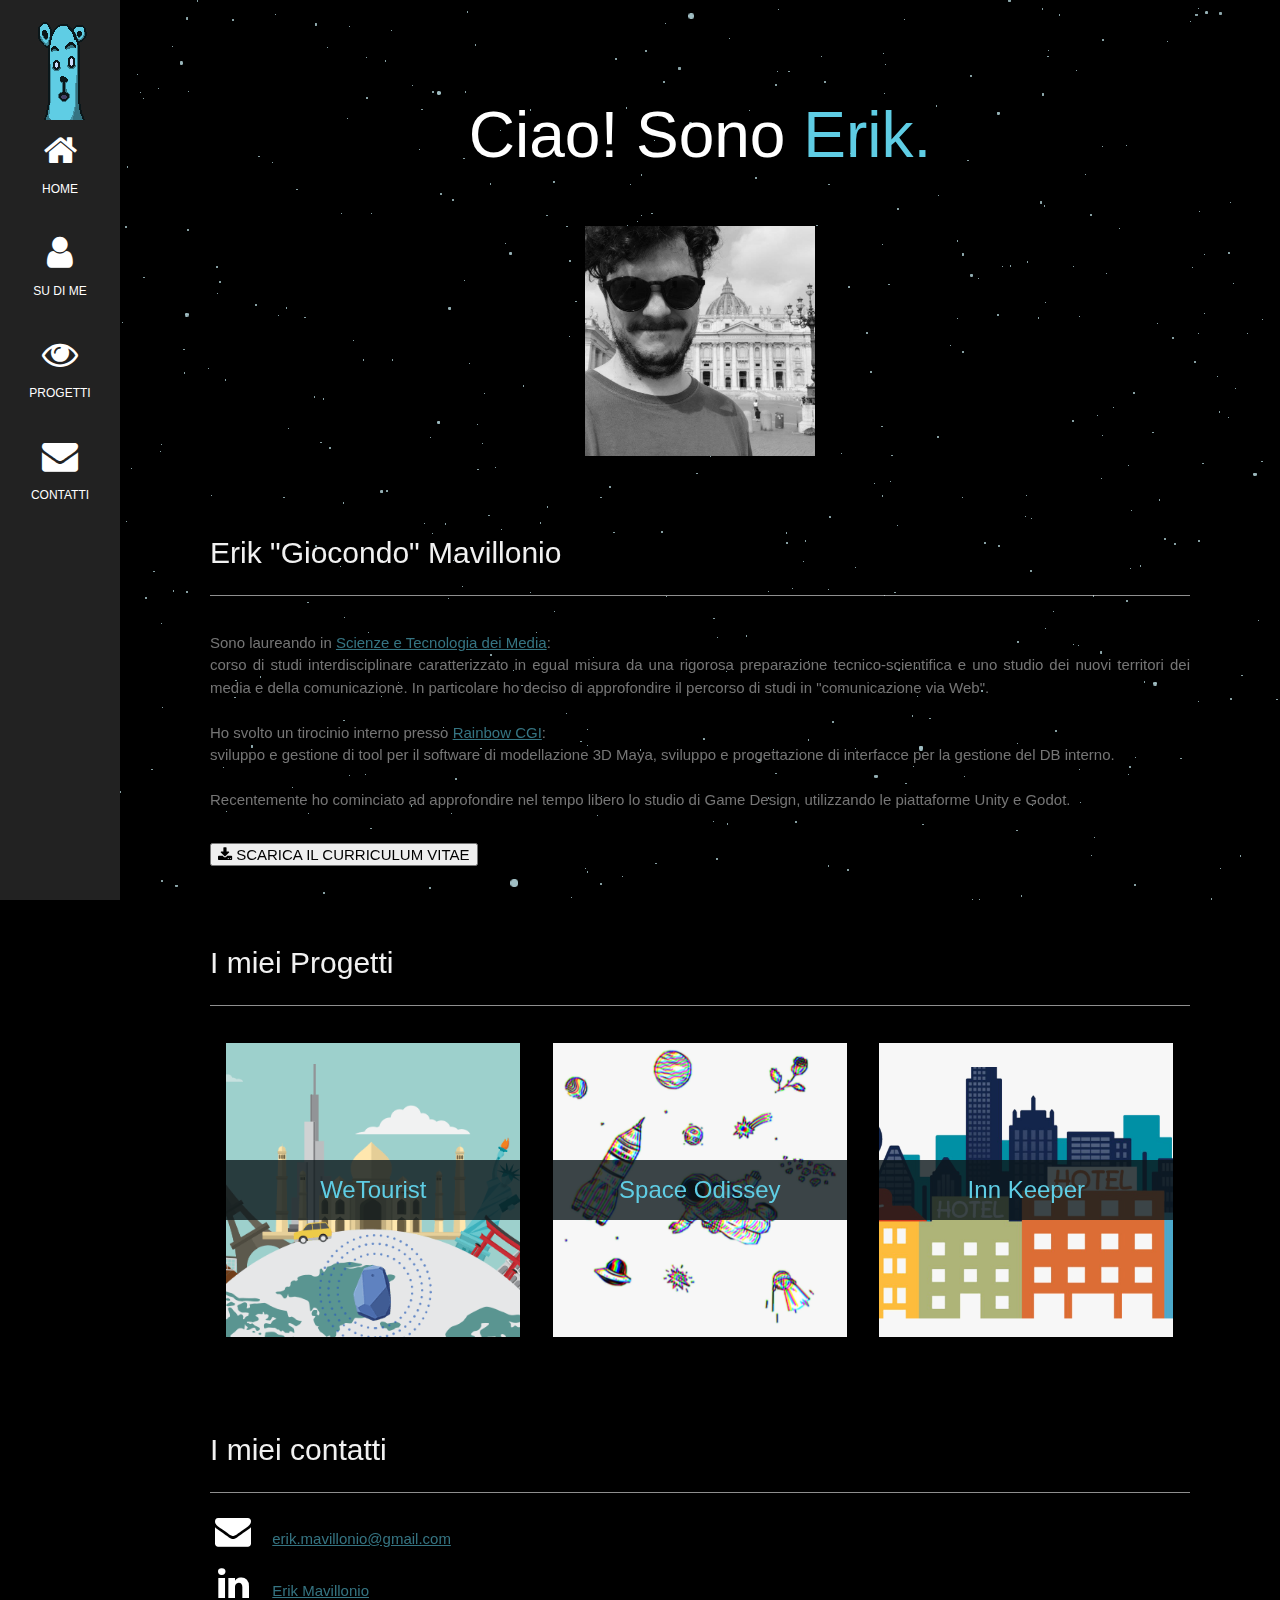
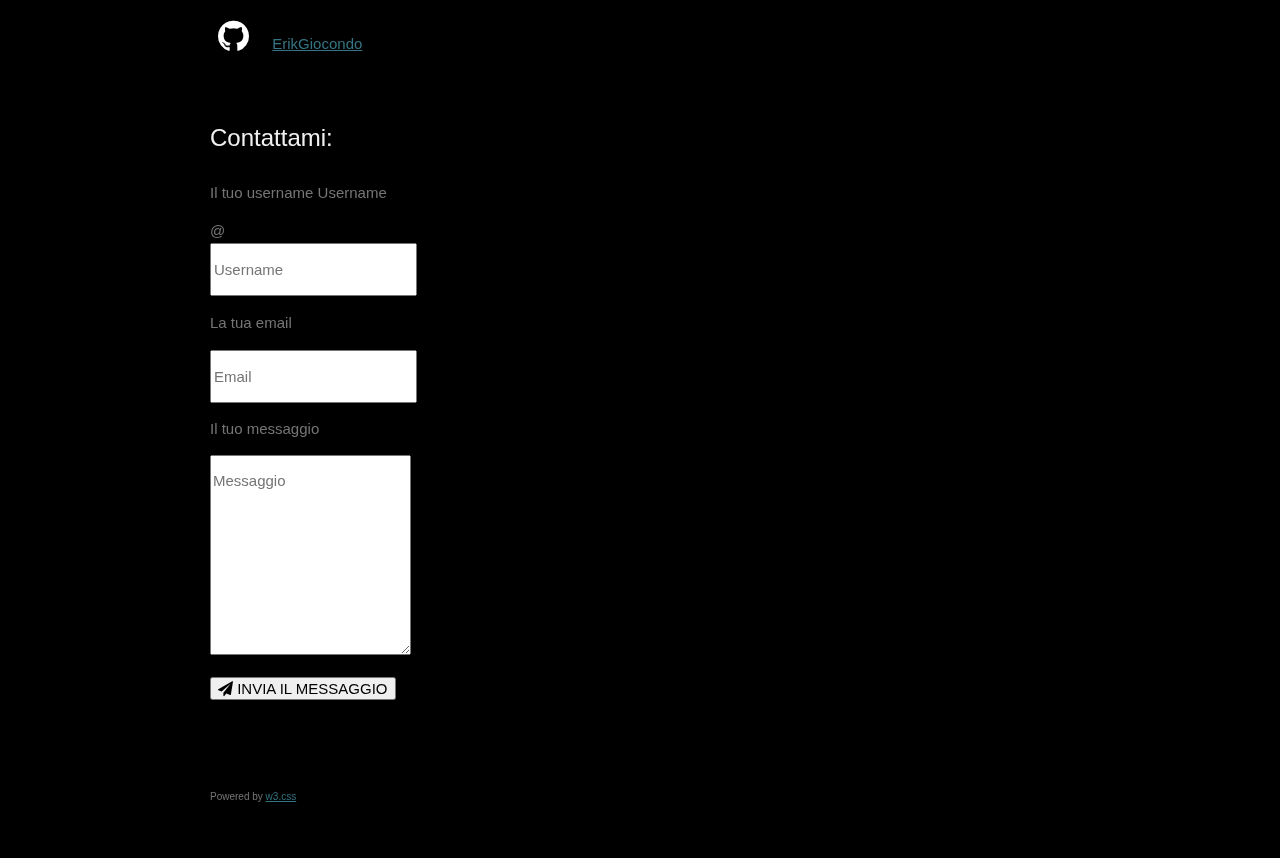
<file: index.html>
<!DOCTYPE html>
<html>
<head>
<title>Erik "Giocondo" Mavillonio</title>
<meta charset="UTF-8">
<meta name="viewport" content="width=device-width, initial-scale=1">
<link rel="stylesheet" type="text/css" href="css/blueStyle.css">
<link rel="stylesheet" type="text/css" href="css/normalize.css">
<link rel="stylesheet" type="text/css" href="https://fonts.googleapis.com/css?family=Montserrat">
<link rel="stylesheet" type="text/css" href="https://cdnjs.cloudflare.com/ajax/libs/font-awesome/4.7.0/css/font-awesome.min.css">
<link href="https://cdn.jsdelivr.net/npm/bootstrap@5.1.0/dist/css/bootstrap.min.css" rel="stylesheet" integrity="sha384-KyZXEAg3QhqLMpG8r+8fhAXLRk2vvoC2f3B09zVXn8CA5QIVfZOJ3BCsw2P0p/We" crossorigin="anonymous">
<link rel="icon" type="image/png" href="immagini/favicon.png">
</head>
<body class="w3-black">

  <!-- Icon Bar (Sidebar - hidden on small screens) -->
  <nav class="w3-sidebar w3-bar-block w3-small w3-hide-small w3-center">
    <!-- Avatar image in top left corner -->
    <div id="cambio-espressione" onclick="changeCss(0)"></div>
    <a href="#" class="w3-bar-item w3-button w3-padding-large">
      <i class="fa fa-home w3-xxlarge"></i>
      <p>HOME</p>
    </a>
    <a href="#about" class="w3-bar-item w3-button w3-padding-large">
      <i class="fa fa-user w3-xxlarge"></i>
      <p>SU DI ME</p>
    </a>
    <a href="#projects" class="w3-bar-item w3-button w3-padding-large">
      <i class="fa fa-eye w3-xxlarge"></i>
      <p>PROGETTI</p>
    </a>
    <a href="#contact" class="w3-bar-item w3-button w3-padding-large">
      <i class="fa fa-envelope w3-xxlarge"></i>
      <p>CONTATTI</p>
    </a>
  </nav>

  <!-- Navbar on small screens (Hidden on medium and large screens) -->
  <div class="w3-top w3-hide-large w3-hide-medium" id="myNavbar">
    <div class="w3-bar w3-black w3-opacity w3-hover-opacity-off w3-center w3-small">
      <a href="#" class="w3-bar-item w3-button pulsanti-laterali">HOME</a>
      <a href="#about" class="w3-bar-item w3-button">SU DI ME</a>
      <a href="#projects" class="w3-bar-item w3-button">PROGETTI</a>
      <a href="#contact" class="w3-bar-item w3-button">CONTATTI</a>
    </div>
  </div>

  <!-- Page Content -->
  <div class="w3-padding-large" id="main">
    <!-- Header/Home -->
    <header class="w3-container w3-padding-32 w3-center" id="home">
      <h1 class="w3-jumbo">Ciao! Sono <span id="nome-colorato">Erik.</span></h1>
      <div>
        <img src="immagini/erik_occhiali.jpeg" alt="erik" class="immagine-quadrata bianco-e-nero">
      </div>
    </header>

    <!-- About Section -->
    <div class="w3-content w3-justify w3-text-grey w3-padding-32" id="about">
      <h2 class="w3-text-light-grey">Erik "Giocondo" Mavillonio</h2>
      <hr class="w3-opacity">
      <p class="w3-padding-16">
        Sono laureando in <a href="http://www.scienzamedia.uniroma2.it/presentazione.php" target="_blank">Scienze e Tecnologia dei
          Media</a>:<br>
        corso di studi interdisciplinare caratterizzato in egual misura da una rigorosa preparazione tecnico-scientifica
        e uno studio dei nuovi territori
        dei media e della comunicazione. In particolare ho deciso di approfondire il percorso di studi in "comunicazione
        via Web".
        <br><br>
        Ho svolto un tirocinio interno presso <a href="https://www.rbw-cgi.it/" target="_blank">Rainbow CGI</a>:<br>
        sviluppo e gestione di tool per il software di modellazione 3D Maya, sviluppo e progettazione di interfacce per
        la gestione del DB interno.
        <br><br>
        Recentemente ho cominciato ad approfondire nel tempo libero lo studio di Game Design, utilizzando le piattaforme
        Unity e Godot.
      </p>
      <!-- Curriculum Download -->
      <a href="immagini/logo.jpeg" download>
        <button class="btn btn-secondary btn-lg">
          <i class="fa fa-download"></i> SCARICA IL CURRICULUM VITAE
        </button>
      </a>

      <!-- End About Section -->
    </div>

    <!-- Portfolio Section -->
    <div class="w3-content w3-justify w3-text-grey w3-padding-32 overflow" id="projects">
      <h2 class="w3-text-light-grey">I miei Progetti</h2>
      <hr class="w3-opacity">

      <!-- 1st row verticaly centered text in the square columns -->

      <div class="square bg img1">
        <div class="content">
          <div class="table">
            <div class="table-cell" onclick="on(0)">
              <h3 class="testo-progetto">WeTourist</h3>
            </div>
          </div>
        </div>
      </div>

      <div class="square bg img2">
        <div class="content">
          <div class="table">
            <div class="table-cell" onclick="on(1)">
              <h3 class="testo-progetto">Space Odissey</h3>
            </div>
          </div>
        </div>
      </div>

      <div class="square bg img3">
        <div class="content">
          <div class="table">
            <div class="table-cell" onclick="on(2)">
              <h3 class="testo-progetto">Inn Keeper</h3>
            </div>
          </div>
        </div>
      </div>

      <div id="overlay" onclick="off()">
        <div id="box-progetto">
          <iframe id="ifr" src=""></iframe>
        </div>
      </div>
      <!-- New project rows here -->


      <!-- End Portfolio Section -->
    </div>

    <!-- Contact Section -->
    <div class="w3-padding-32 w3-content w3-text-grey" id="contact">
      <h2 class="w3-text-light-grey">I miei contatti</h2>
      <hr class="w3-opacity">

      <div class="w3-section">
        <p><i class="fa fa-envelope fa-fw w3-text-white w3-xxlarge w3-margin-right"></i><a
            href="mailto:erik.mavillonio@gmail.com?Subject=Ciao%20Erik!" target="_top">erik.mavillonio@gmail.com</a></p>
        <p><i class="fa fa-linkedin fa-fw w3-text-white w3-xxlarge w3-margin-right"> </i><a
            href="https://it.linkedin.com/in/erik-mavillonio-8839421b0" target="_blank">Erik Mavillonio</a></p>
        <p><i class="fa fa-github fa-fw w3-text-white w3-xxlarge w3-margin-right"> </i><a
            href="https://github.com/ErikGiocondo" target="_blank">ErikGiocondo</a></p>
      </div><br>

      <div class="mb-3">
      <h3 class="w3-text-light-grey w3-padding-16">Contattami:</h3>
      <form action="https://formspree.io/f/mvodddzq" method="POST" target="_blank">

        <label class="form-label">Il tuo username</label>
        <label class="visually-hidden" for="autoSizingInputGroup">Username</label>
        <div class="input-group w3-padding-16">
          <div class="input-group-text">@</div>
          <input type="text" class="form-control w3-padding-16" id="autoSizingInputGroup" placeholder="Username">
        </div>

        <label class="form-label">La tua email</label>
        <p><input class="form-control w3-padding-16" type="email" placeholder="Email" name="_replyto"></p>

        <label class="form-label">Il tuo messaggio</label>
        <p><textarea class="form-control w3-padding-16" type="text" placeholder="Messaggio" required name="Message"></textarea></p>

        <p>
          <button class="btn btn-secondary btn-lg" type="submit">
            <i class="fa fa-paper-plane"></i> INVIA IL MESSAGGIO
          </button>
        </p>
      </form>
      </div>
      <!-- End Contact Section -->
    </div>

    <!-- Footer -->
    <footer class="w3-content w3-padding-32 w3-text-grey w3-xlarge">
      <p class="w3-tiny">Powered by 
        <a href="https://www.w3schools.com/w3css/default.asp" target="_blank">w3.css</a>
      </p>
      <!-- End footer -->
    </footer>

    <script src="https://cdn.jsdelivr.net/npm/bootstrap@5.1.0/dist/js/bootstrap.bundle.min.js" integrity="sha384-U1DAWAznBHeqEIlVSCgzq+c9gqGAJn5c/t99JyeKa9xxaYpSvHU5awsuZVVFIhvj" crossorigin="anonymous"></script>
    <script type="text/javascript" src="javascript/azioni.js"></script>
    <script src="javascript/three.min.js"></script>
    <script type="text/javascript" src="javascript/stars.js"></script>
    <!-- END PAGE CONTENT -->
  </div>

</body>

</html>
</file>
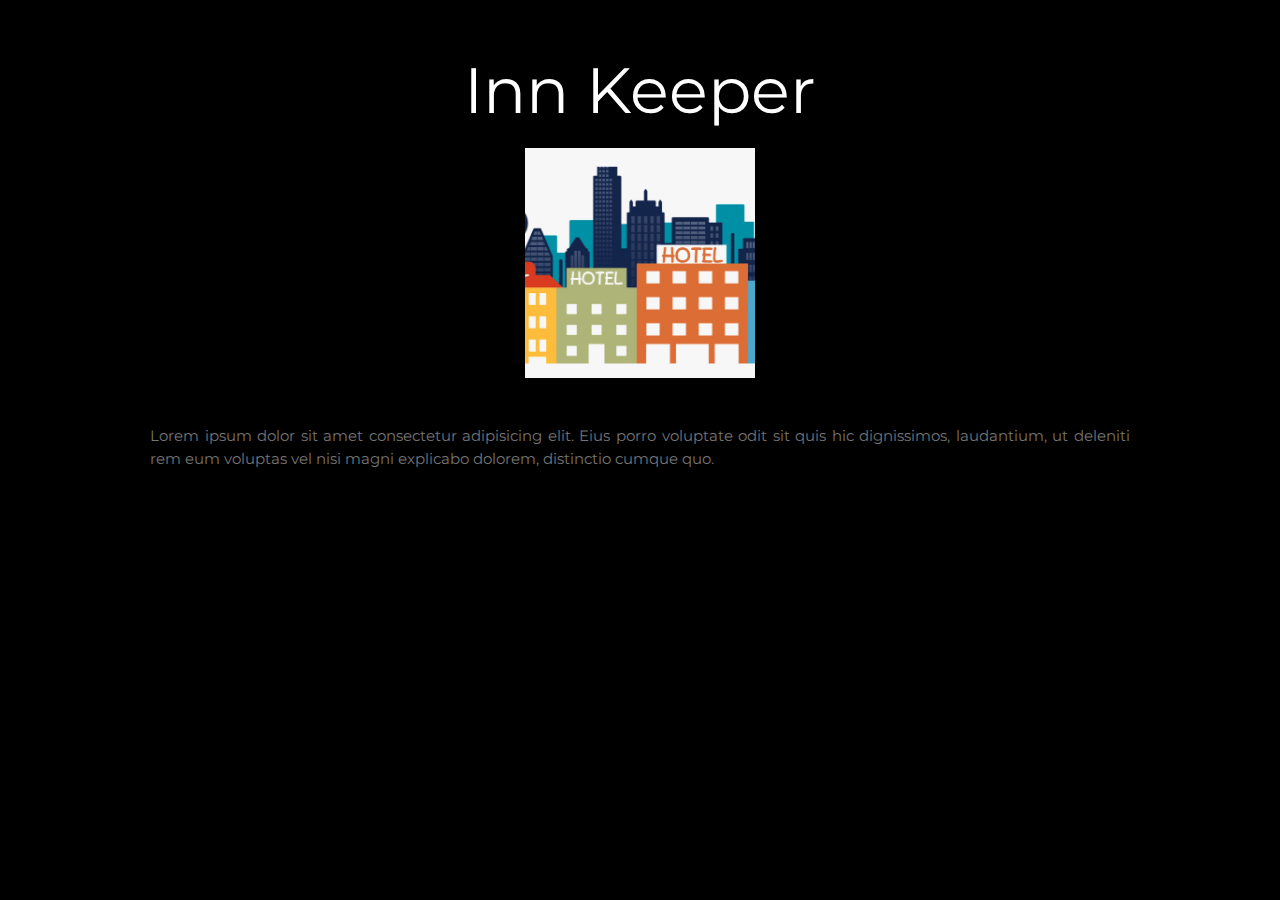
<file: progetto-innKeeper.html>
<!DOCTYPE html>
<html lang="en">
<head>
    <title>Progetto innKeeper</title>
    <meta charset="UTF-8">
    <meta name="viewport" content="width=device-width, initial-scale=1">
    <link rel="stylesheet" href="css/blueStyle.css">
    <link rel="stylesheet" href="https://fonts.googleapis.com/css?family=Montserrat">
    <link rel="stylesheet" href="https://cdnjs.cloudflare.com/ajax/libs/font-awesome/4.7.0/css/font-awesome.min.css">
    <link rel="icon" type="image/png" href="immagini/favicon.png">
<style>
body, h1,h2,h3,h4,h5,h6 {font-family: "Montserrat", sans-serif}
.w3-row-padding img {margin-bottom: 12px}
/* Set the width of the sidebar to 120px */
.w3-sidebar {width: 120px;background: #222;}
/* Add a left margin to the "page content" that matches the width of the sidebar (120px) */
#main {margin-left: 120px}
/* Remove margins from "page content" on small screens */
@media only screen and (max-width: 600px) {#main {margin-left: 0}}
</style>
</head>
<body class="w3-black">
    <header class="w3-container w3-padding-32 w3-center w3-black" id="home">
        <h1 class="w3-jumbo">Inn Keeper</span></h1>
        <div>
          <img src="immagini/hotel.png" alt="erik" class="immagine-quadrata">
          <div class="w3-content w3-justify w3-text-grey w3-padding-32" id="about">
            <p>
                Lorem ipsum dolor sit amet consectetur adipisicing elit. Eius porro voluptate odit sit quis hic dignissimos, laudantium, ut deleniti rem eum voluptas vel nisi magni explicabo dolorem, distinctio cumque quo.
            </p>
          </div>
        </div>
      </header>
</body>
</html>
</file>
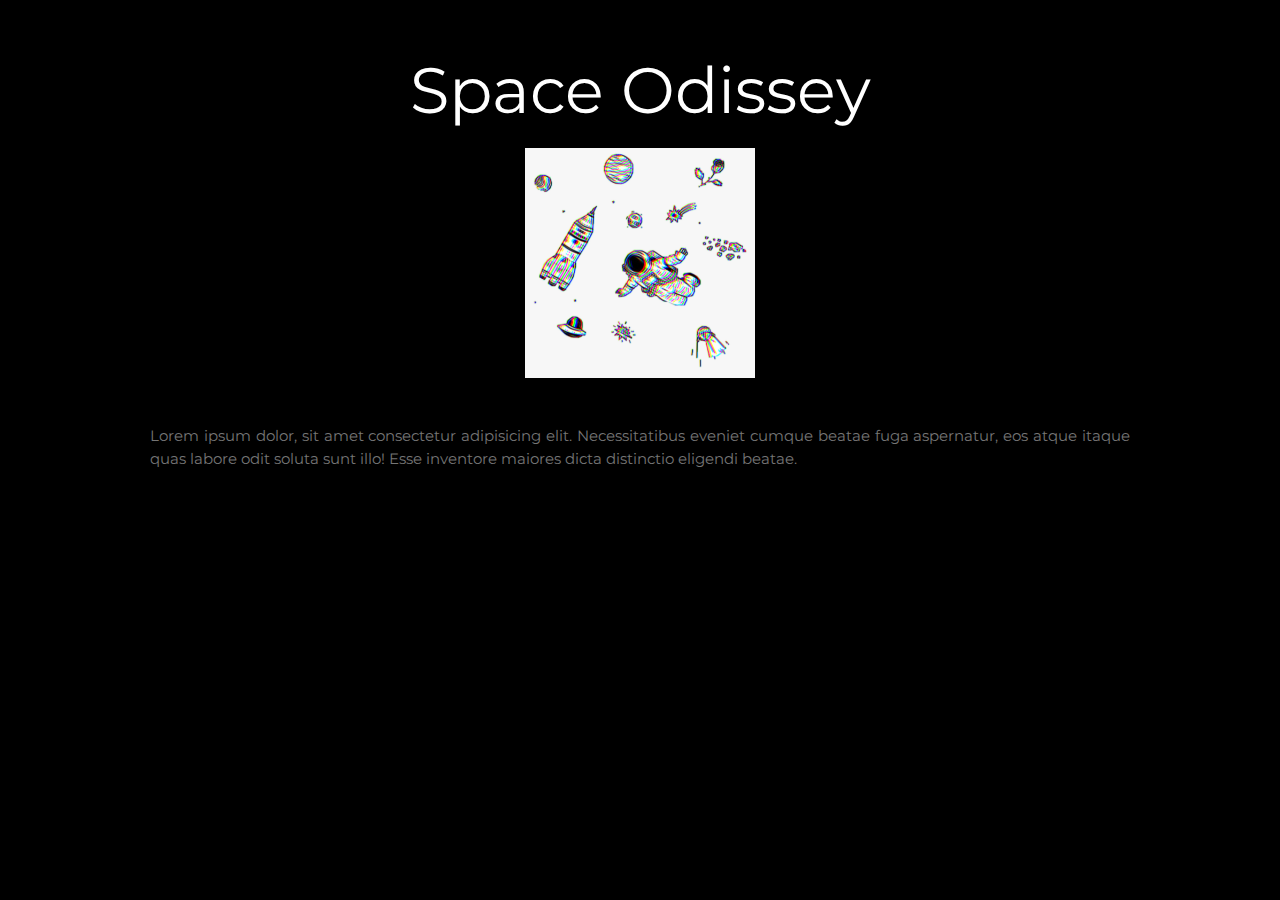
<file: progetto-spaceOdissey.html>
<!DOCTYPE html>
<html lang="en">
<head>
    <title>Progetto Space Odissey</title>
    <meta charset="UTF-8">
    <meta name="viewport" content="width=device-width, initial-scale=1">
    <link rel="stylesheet" href="css/blueStyle.css">
    <link rel="stylesheet" href="https://fonts.googleapis.com/css?family=Montserrat">
    <link rel="stylesheet" href="https://cdnjs.cloudflare.com/ajax/libs/font-awesome/4.7.0/css/font-awesome.min.css">
    <link rel="icon" type="image/png" href="immagini/favicon.png">
<style>
body, h1,h2,h3,h4,h5,h6 {font-family: "Montserrat", sans-serif}
.w3-row-padding img {margin-bottom: 12px}
/* Set the width of the sidebar to 120px */
.w3-sidebar {width: 120px;background: #222;}
/* Add a left margin to the "page content" that matches the width of the sidebar (120px) */
#main {margin-left: 120px}
/* Remove margins from "page content" on small screens */
@media only screen and (max-width: 600px) {#main {margin-left: 0}}
</style>
</head>
<body class="w3-black">
    <header class="w3-container w3-padding-32 w3-center w3-black" id="home">
        <h1 class="w3-jumbo">Space Odissey</span></h1>
        <div>
          <img src="immagini/space.png" alt="erik" class="immagine-quadrata">
          <div class="w3-content w3-justify w3-text-grey w3-padding-32" id="about">
            <p>
                Lorem ipsum dolor, sit amet consectetur adipisicing elit. Necessitatibus eveniet cumque beatae fuga aspernatur, eos atque itaque quas labore odit soluta sunt illo! Esse inventore maiores dicta distinctio eligendi beatae.
            </p>
          </div>
        </div>
      </header>
</body>
</html>
</file>
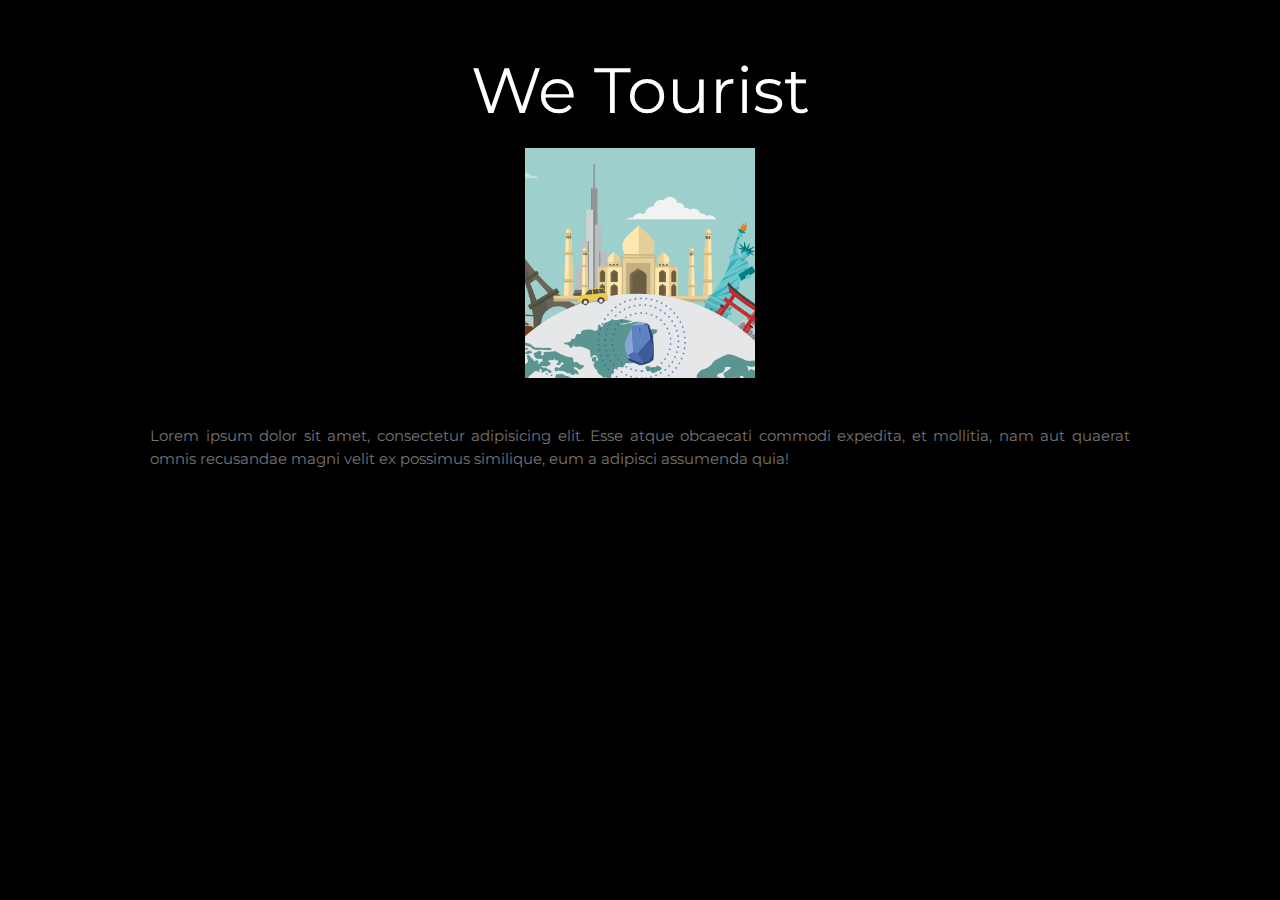
<file: progetto-weTourist.html>
<!DOCTYPE html>
<html lang="en">
<head>
    <title>Progetto WeTourist</title>
    <meta charset="UTF-8">
    <meta name="viewport" content="width=device-width, initial-scale=1">
    <link rel="stylesheet" href="css/blueStyle.css">
    <link rel="stylesheet" href="https://fonts.googleapis.com/css?family=Montserrat">
    <link rel="stylesheet" href="https://cdnjs.cloudflare.com/ajax/libs/font-awesome/4.7.0/css/font-awesome.min.css">
    <link rel="icon" type="image/png" href="immagini/favicon.png">
<style>
body, h1,h2,h3,h4,h5,h6 {font-family: "Montserrat", sans-serif}
.w3-row-padding img {margin-bottom: 12px}
/* Set the width of the sidebar to 120px */
.w3-sidebar {width: 120px;background: #222;}
/* Add a left margin to the "page content" that matches the width of the sidebar (120px) */
#main {margin-left: 120px}
/* Remove margins from "page content" on small screens */
@media only screen and (max-width: 600px) {#main {margin-left: 0}}
</style>
</head>
<body class="w3-black">
    <header class="w3-container w3-padding-32 w3-center w3-black" id="home">
        <h1 class="w3-jumbo">We Tourist</span></h1>
        <div>
          <img src="immagini/travel.png" alt="erik" class="immagine-quadrata">
          <div class="w3-content w3-justify w3-text-grey w3-padding-32" id="about">
            <p>
              Lorem ipsum dolor sit amet, consectetur adipisicing elit. Esse atque obcaecati commodi expedita, et mollitia, nam aut quaerat omnis recusandae magni velit ex possimus similique, eum a adipisci assumenda quia!
            </p>
          </div>
        </div>
      </header>
</body>
</html>
</file>
<file: css/blueStyle.css>
/* W3.CSS 4.15 December 2020 by Jan Egil and Borge Refsnes */

html {
    box-sizing: border-box
}

*, *:before, *:after {
    box-sizing: inherit
}

/* Extract from normalize.css by Nicolas Gallagher and Jonathan Neal git.io/normalize */

html {
    -ms-text-size-adjust: 100%;
    -webkit-text-size-adjust: 100%
}

body, h1, h2, h3, h4, h5, h6 {
    font-family: "Montserrat", sans-serif
}

.w3-row-padding img {
    margin-bottom: 12px
}

/* Set the width of the sidebar to 120px */



/* Add a left margin to the "page content" that matches the width of the sidebar (120px) */

#main {
    margin-left: 120px
}

/* Remove margins from "page content" on small screens */

@media only screen and (max-width: 600px) {
    #main {
        margin-left: 0
    }
}

/* INSERITO DA ERIK */

canvas {
    width: 100vw;
    height: 100vh;
    display: block;
    position: fixed;
    top: 0;
    left: 0;
    z-index: -9999;
}

#nome-colorato {
    color: #5fcde4ff;
}

.pulsanti-laterali {
    width: 25% !important;
}

.bianco-e-nero {
    -webkit-filter: grayscale(100%);
    /* Safari 6.0 - 9.0 */
    filter: grayscale(100%);
}

.colore-barre {
    color: #fff!important;
    background-color: #357482ff!important
}

.immagine-quadrata {
    object-fit: cover;
    width: 230px;
    height: 230px;
}

#cambio-espressione {
    background-image: url(/immagini/orso_normale.png);
    background-repeat: no-repeat;
    background-size: auto;
    width: 100%;
    height: auto;
    padding-top: 100%;
    background-size: auto;
}

#cambio-espressione:hover {
    background-image: url(/immagini/orso_sorpreso.png);
    background-repeat: no-repeat;
    cursor: pointer;
}

.overflow {
    overflow: hidden;
}

.square {
    float: left;
    position: relative;
    width: 30%;
    padding-bottom: 30%;
    /* = width for a 1:1 aspect ratio */
    margin: 1.66%;
    background-color: #1E1E1E;
    overflow: hidden;
}

.content {
    position: absolute;
    height: 100%;
    /* = 100% - 2*5% padding */
    width: 100%;
    /* = 100% - 2*5% padding */
}

.table {
    display: table;
    width: 100%;
    height: 100%;
}

.table-cell {
    display: table-cell;
    text-align: center;
    vertical-align: middle;
}

.table-cell:hover {
    transition: .5s ease;
    opacity: 0.8;
    background-color: #0b171aff;
    cursor: pointer;
}

.testo-progetto {
    background-color: rgba(11, 23, 26, 0.8);
    color: #5fcde4ff;
    padding-top: 12px;
    padding-bottom: 12px;
}

/*  For list */

ul {
    text-align: left;
    margin: 5% 0 0;
    padding: 0;
    list-style-position: inside;
}

li {
    margin: 0 0 0 5%;
    padding: 0;
}

/*  For responsive images */

.content .rs {
    width: auto;
    height: auto;
    max-height: 90%;
    max-width: 100%;
}

/*  For responsive images as background */

.bg {
    background-position: center center;
    background-repeat: no-repeat;
    background-size: cover;
    /* you change this to "contain" if you don't want the images to be cropped */
    color: #fff;
}

.img1 {
    background-image: url('../immagini/travel.png');
}

.img2 {
    background-image: url('../immagini/space.png');
}

.img3 {
    background-image: url('../immagini/hotel.png');
}

#overlay {
    position: fixed;
    display: none;
    width: 100%;
    height: 100%;
    top: 0;
    left: 0;
    right: 0;
    bottom: 0;
    background-color: rgba(0, 0, 0, 0.5);
    z-index: 2;
    cursor: pointer;
}

#box-progetto {
    position: relative;
    overflow: hidden;
    width: 60%;
    margin: auto;
    padding-top: 56.25%;
}

iframe {
    position: absolute;
    top: 0;
    left: 0;
    bottom: 0;
    right: 0;
    width: 100%;
    height: 100%;
    border: 10px solid gray;
}

textarea {
    height: 200px;
}

/* INSERITO DA ERIK */

body {
    margin: 0
}

article, aside, details, figcaption, figure, footer, header, main, menu, nav, section {
    display: block
}

summary {
    display: list-item
}

audio, canvas, progress, video {
    display: inline-block
}

progress {
    vertical-align: baseline
}

audio:not([controls]) {
    display: none;
    height: 0
}

[hidden], template {
    display: none
}

a {
    background-color: transparent;
}

a:active, a:hover {
    outline-width: 0;
    color: #5FCDE4;
}

abbr[title] {
    border-bottom: none;
    text-decoration: underline;
    text-decoration: underline dotted
}

b, strong {
    font-weight: bolder
}

dfn {
    font-style: italic
}

mark {
    background: #ff0;
    color: #000
}

small {
    font-size: 80%
}

sub, sup {
    font-size: 75%;
    line-height: 0;
    position: relative;
    vertical-align: baseline
}

sub {
    bottom: -0.25em
}

sup {
    top: -0.5em
}

figure {
    margin: 1em 40px
}

img {
    border-style: none
}

code, kbd, pre, samp {
    font-family: monospace, monospace;
    font-size: 1em
}

hr {
    box-sizing: content-box;
    height: 0;
    overflow: visible
}

button, input, select, textarea, optgroup {
    font: inherit;
    margin: 0
}

optgroup {
    font-weight: bold
}

button, input {
    overflow: visible
}

button, select {
    text-transform: none
}

button, [type=button], [type=reset], [type=submit] {
    -webkit-appearance: button
}

button::-moz-focus-inner, [type=button]::-moz-focus-inner, [type=reset]::-moz-focus-inner, [type=submit]::-moz-focus-inner {
    border-style: none;
    padding: 0
}

button:-moz-focusring, [type=button]:-moz-focusring, [type=reset]:-moz-focusring, [type=submit]:-moz-focusring {
    outline: 1px dotted ButtonText
}

fieldset {
    border: 1px solid #c0c0c0;
    margin: 0 2px;
    padding: .35em .625em .75em
}

legend {
    color: inherit;
    display: table;
    max-width: 100%;
    padding: 0;
    white-space: normal
}

textarea {
    overflow: auto
}

[type=checkbox], [type=radio] {
    padding: 0
}

[type=number]::-webkit-inner-spin-button, [type=number]::-webkit-outer-spin-button {
    height: auto
}

[type=search] {
    -webkit-appearance: textfield;
    outline-offset: -2px
}

[type=search]::-webkit-search-decoration {
    -webkit-appearance: none
}

::-webkit-file-upload-button {
    -webkit-appearance: button;
    font: inherit
}

/* End extract */

html, body {
    font-family: Verdana, sans-serif;
    font-size: 15px;
    line-height: 1.5
}

html {
    overflow-x: hidden
}

h1 {
    font-size: 36px
}

h2 {
    font-size: 30px
}

h3 {
    font-size: 24px
}

h4 {
    font-size: 20px
}

h5 {
    font-size: 18px
}

h6 {
    font-size: 16px
}

.w3-serif {
    font-family: serif
}

.w3-sans-serif {
    font-family: sans-serif
}

.w3-cursive {
    font-family: cursive
}

.w3-monospace {
    font-family: monospace
}

h1, h2, h3, h4, h5, h6 {
    font-family: "Segoe UI", Arial, sans-serif;
    font-weight: 400;
    margin: 10px 0
}

.w3-wide {
    letter-spacing: 4px
}

hr {
    border: 0;
    border-top: 1px solid #eee;
    margin: 20px 0
}

.w3-image {
    max-width: 100%;
    height: auto
}

img {
    vertical-align: middle
}

a {
    color: #357482ff;
}

.w3-table, .w3-table-all {
    border-collapse: collapse;
    border-spacing: 0;
    width: 100%;
    display: table
}

.w3-table-all {
    border: 1px solid #ccc
}

.w3-bordered tr, .w3-table-all tr {
    border-bottom: 1px solid #ddd
}

.w3-striped tbody tr:nth-child(even) {
    background-color: #f1f1f1
}

.w3-table-all tr:nth-child(odd) {
    background-color: #fff
}

.w3-table-all tr:nth-child(even) {
    background-color: #f1f1f1
}

.w3-hoverable tbody tr:hover, .w3-ul.w3-hoverable li:hover {
    background-color: #ccc
}

.w3-centered tr th, .w3-centered tr td {
    text-align: center
}

.w3-table td, .w3-table th, .w3-table-all td, .w3-table-all th {
    padding: 8px 8px;
    display: table-cell;
    text-align: left;
    vertical-align: top
}

.w3-table th:first-child, .w3-table td:first-child, .w3-table-all th:first-child, .w3-table-all td:first-child {
    padding-left: 16px
}

.w3-btn, .w3-button {
    border: none;
    display: inline-block;
    padding: 8px 16px;
    vertical-align: middle;
    overflow: hidden;
    text-decoration: none;
    color: inherit;
    background-color: inherit;
    text-align: center;
    cursor: pointer;
    white-space: nowrap
}

.w3-btn:hover {
    box-shadow: 0 8px 16px 0 rgba(0, 0, 0, 0.2), 0 6px 20px 0 rgba(0, 0, 0, 0.19)
}

.w3-btn, .w3-button {
    -webkit-touch-callout: none;
    -webkit-user-select: none;
    -khtml-user-select: none;
    -moz-user-select: none;
    -ms-user-select: none;
    user-select: none
}

.w3-disabled, .w3-btn:disabled, .w3-button:disabled {
    cursor: not-allowed;
    opacity: 0.3
}

.w3-disabled *, :disabled * {
    pointer-events: none
}

.w3-btn.w3-disabled:hover, .w3-btn:disabled:hover {
    box-shadow: none
}

.w3-badge, .w3-tag {
    background-color: #000;
    color: #fff;
    display: inline-block;
    padding-left: 8px;
    padding-right: 8px;
    text-align: center
}

.w3-badge {
    border-radius: 50%
}

.w3-ul {
    list-style-type: none;
    padding: 0;
    margin: 0
}

.w3-ul li {
    padding: 8px 16px;
    border-bottom: 1px solid #ddd
}

.w3-ul li:last-child {
    border-bottom: none
}

.w3-tooltip, .w3-display-container {
    position: relative
}

.w3-tooltip .w3-text {
    display: none
}

.w3-tooltip:hover .w3-text {
    display: inline-block
}

.w3-ripple:active {
    opacity: 0.5
}

.w3-ripple {
    transition: opacity 0s
}

.w3-input {
    padding: 8px;
    display: block;
    border: none;
    border-bottom: 1px solid #ccc;
    width: 100%;
    background-color: lightgray;
}

.w3-select {
    padding: 9px 0;
    width: 100%;
    border: none;
    border-bottom: 1px solid #ccc
}

.w3-dropdown-click, .w3-dropdown-hover {
    position: relative;
    display: inline-block;
    cursor: pointer
}

.w3-dropdown-hover:hover .w3-dropdown-content {
    display: block
}

.w3-dropdown-hover:first-child, .w3-dropdown-click:hover {
    background-color: #ccc;
    color: #000
}

.w3-dropdown-hover:hover>.w3-button:first-child, .w3-dropdown-click:hover>.w3-button:first-child {
    background-color: #ccc;
    color: #000
}

.w3-dropdown-content {
    cursor: auto;
    color: #000;
    background-color: #fff;
    display: none;
    position: absolute;
    min-width: 160px;
    margin: 0;
    padding: 0;
    z-index: 1
}

.w3-check, .w3-radio {
    width: 24px;
    height: 24px;
    position: relative;
    top: 6px
}

.w3-sidebar {
    height: 100%;
    width: 120px;
    background-color: #fff;
    background: #222;
    position: fixed!important;
    z-index: 1;
    overflow: auto
}

.w3-bar-block .w3-dropdown-hover, .w3-bar-block .w3-dropdown-click {
    width: 100%
}

.w3-bar-block .w3-dropdown-hover .w3-dropdown-content, .w3-bar-block .w3-dropdown-click .w3-dropdown-content {
    min-width: 100%
}

.w3-bar-block .w3-dropdown-hover .w3-button, .w3-bar-block .w3-dropdown-click .w3-button {
    width: 100%;
    text-align: left;
    padding: 8px 16px
}

.w3-main, #main {
    transition: margin-left .4s
}

.w3-modal {
    z-index: 3;
    display: none;
    padding-top: 100px;
    position: fixed;
    left: 0;
    top: 0;
    width: 100%;
    height: 100%;
    overflow: auto;
    background-color: rgb(0, 0, 0);
    background-color: rgba(0, 0, 0, 0.4)
}

.w3-modal-content {
    margin: auto;
    background-color: #fff;
    position: relative;
    padding: 0;
    outline: 0;
    width: 600px
}

.w3-bar {
    width: 100%;
    overflow: hidden
}

.w3-center .w3-bar {
    display: inline-block;
    width: auto
}

.w3-bar .w3-bar-item {
    padding: 8px 16px;
    float: left;
    width: auto;
    border: none;
    display: block;
    outline: 0
}

.w3-bar .w3-dropdown-hover, .w3-bar .w3-dropdown-click {
    position: static;
    float: left
}

.w3-bar .w3-button {
    white-space: normal
}

.w3-bar-block .w3-bar-item {
    width: 100%;
    display: block;
    padding: 8px 16px;
    text-align: left;
    border: none;
    white-space: normal;
    float: none;
    outline: 0
}

.w3-bar-block.w3-center .w3-bar-item {
    text-align: center
}

.w3-block {
    display: block;
    width: 100%
}

.w3-responsive {
    display: block;
    overflow-x: auto
}

.w3-container:after, .w3-container:before, .w3-panel:after, .w3-panel:before, .w3-row:after, .w3-row:before, .w3-row-padding:after, .w3-row-padding:before, .w3-cell-row:before, .w3-cell-row:after, .w3-clear:after, .w3-clear:before, .w3-bar:before, .w3-bar:after {
    content: "";
    display: table;
    clear: both
}

.w3-col, .w3-half, .w3-third, .w3-twothird, .w3-threequarter, .w3-quarter {
    float: left;
    width: 100%
}

.w3-col.s1 {
    width: 8.33333%
}

.w3-col.s2 {
    width: 16.66666%
}

.w3-col.s3 {
    width: 24.99999%
}

.w3-col.s4 {
    width: 33.33333%
}

.w3-col.s5 {
    width: 41.66666%
}

.w3-col.s6 {
    width: 49.99999%
}

.w3-col.s7 {
    width: 58.33333%
}

.w3-col.s8 {
    width: 66.66666%
}

.w3-col.s9 {
    width: 74.99999%
}

.w3-col.s10 {
    width: 83.33333%
}

.w3-col.s11 {
    width: 91.66666%
}

.w3-col.s12 {
    width: 99.99999%
}

@media (min-width:601px) {
    .w3-col.m1 {
        width: 8.33333%
    }
    .w3-col.m2 {
        width: 16.66666%
    }
    .w3-col.m3, .w3-quarter {
        width: 24.99999%
    }
    .w3-col.m4, .w3-third {
        width: 33.33333%
    }
    .w3-col.m5 {
        width: 41.66666%
    }
    .w3-col.m6, .w3-half {
        width: 49.99999%
    }
    .w3-col.m7 {
        width: 58.33333%
    }
    .w3-col.m8, .w3-twothird {
        width: 66.66666%
    }
    .w3-col.m9, .w3-threequarter {
        width: 74.99999%
    }
    .w3-col.m10 {
        width: 83.33333%
    }
    .w3-col.m11 {
        width: 91.66666%
    }
    .w3-col.m12 {
        width: 99.99999%
    }
}

@media (min-width:993px) {
    .w3-col.l1 {
        width: 8.33333%
    }
    .w3-col.l2 {
        width: 16.66666%
    }
    .w3-col.l3 {
        width: 24.99999%
    }
    .w3-col.l4 {
        width: 33.33333%
    }
    .w3-col.l5 {
        width: 41.66666%
    }
    .w3-col.l6 {
        width: 49.99999%
    }
    .w3-col.l7 {
        width: 58.33333%
    }
    .w3-col.l8 {
        width: 66.66666%
    }
    .w3-col.l9 {
        width: 74.99999%
    }
    .w3-col.l10 {
        width: 83.33333%
    }
    .w3-col.l11 {
        width: 91.66666%
    }
    .w3-col.l12 {
        width: 99.99999%
    }
}

.w3-rest {
    overflow: hidden
}

.w3-stretch {
    margin-left: -16px;
    margin-right: -16px
}

.w3-content, .w3-auto {
    margin-left: auto;
    margin-right: auto
}

.w3-content {
    max-width: 980px
}

.w3-auto {
    max-width: 1140px
}

.w3-cell-row {
    display: table;
    width: 100%
}

.w3-cell {
    display: table-cell
}

.w3-cell-top {
    vertical-align: top
}

.w3-cell-middle {
    vertical-align: middle
}

.w3-cell-bottom {
    vertical-align: bottom
}

.w3-hide {
    display: none!important
}

.w3-show-block, .w3-show {
    display: block!important
}

.w3-show-inline-block {
    display: inline-block!important
}

@media (max-width:1205px) {
    .w3-auto {
        max-width: 95%
    }
}

@media (max-width:600px) {
    .w3-modal-content {
        margin: 0 10px;
        width: auto!important
    }
    .w3-modal {
        padding-top: 30px
    }
    .w3-dropdown-hover.w3-mobile .w3-dropdown-content, .w3-dropdown-click.w3-mobile .w3-dropdown-content {
        position: relative
    }
    .w3-hide-small {
        display: none!important
    }
    .w3-mobile {
        display: block;
        width: 100%!important
    }
    .w3-bar-item.w3-mobile, .w3-dropdown-hover.w3-mobile, .w3-dropdown-click.w3-mobile {
        text-align: center
    }
    .w3-dropdown-hover.w3-mobile, .w3-dropdown-hover.w3-mobile .w3-btn, .w3-dropdown-hover.w3-mobile .w3-button, .w3-dropdown-click.w3-mobile, .w3-dropdown-click.w3-mobile .w3-btn, .w3-dropdown-click.w3-mobile .w3-button {
        width: 100%
    }
}

@media (max-width:768px) {
    .w3-modal-content {
        width: 500px
    }
    .w3-modal {
        padding-top: 50px
    }
}

@media (min-width:993px) {
    .w3-modal-content {
        width: 900px
    }
    .w3-hide-large {
        display: none!important
    }
    .w3-sidebar.w3-collapse {
        display: block!important
    }
}

@media (max-width:992px) and (min-width:601px) {
    .w3-hide-medium {
        display: none!important
    }
}

@media (max-width:992px) {
    .w3-sidebar.w3-collapse {
        display: none
    }
    .w3-main {
        margin-left: 0!important;
        margin-right: 0!important
    }
    .w3-auto {
        max-width: 100%
    }
}

.w3-top, .w3-bottom {
    position: fixed;
    width: 100%;
    z-index: 1
}

.w3-top {
    top: 0
}

.w3-bottom {
    bottom: 0
}

.w3-overlay {
    position: fixed;
    display: none;
    width: 100%;
    height: 100%;
    top: 0;
    left: 0;
    right: 0;
    bottom: 0;
    background-color: rgba(0, 0, 0, 0.5);
    z-index: 2
}

.w3-display-topleft {
    position: absolute;
    left: 0;
    top: 0
}

.w3-display-topright {
    position: absolute;
    right: 0;
    top: 0
}

.w3-display-bottomleft {
    position: absolute;
    left: 0;
    bottom: 0
}

.w3-display-bottomright {
    position: absolute;
    right: 0;
    bottom: 0
}

.w3-display-middle {
    position: absolute;
    top: 50%;
    left: 50%;
    transform: translate(-50%, -50%);
    -ms-transform: translate(-50%, -50%)
}

.w3-display-left {
    position: absolute;
    top: 50%;
    left: 0%;
    transform: translate(0%, -50%);
    -ms-transform: translate(-0%, -50%)
}

.w3-display-right {
    position: absolute;
    top: 50%;
    right: 0%;
    transform: translate(0%, -50%);
    -ms-transform: translate(0%, -50%)
}

.w3-display-topmiddle {
    position: absolute;
    left: 50%;
    top: 0;
    transform: translate(-50%, 0%);
    -ms-transform: translate(-50%, 0%)
}

.w3-display-bottommiddle {
    position: absolute;
    left: 50%;
    bottom: 0;
    transform: translate(-50%, 0%);
    -ms-transform: translate(-50%, 0%)
}

.w3-display-container:hover .w3-display-hover {
    display: block
}

.w3-display-container:hover span.w3-display-hover {
    display: inline-block
}

.w3-display-hover {
    display: none
}

.w3-display-position {
    position: absolute
}

.w3-circle {
    border-radius: 50%
}

.w3-round-small {
    border-radius: 2px
}

.w3-round, .w3-round-medium {
    border-radius: 4px
}

.w3-round-large {
    border-radius: 8px
}

.w3-round-xlarge {
    border-radius: 16px
}

.w3-round-xxlarge {
    border-radius: 32px
}

.w3-row-padding, .w3-row-padding>.w3-half, .w3-row-padding>.w3-third, .w3-row-padding>.w3-twothird, .w3-row-padding>.w3-threequarter, .w3-row-padding>.w3-quarter, .w3-row-padding>.w3-col {
    padding: 0 8px
}

.w3-container, .w3-panel {
    padding: 0.01em 16px
}

.w3-panel {
    margin-top: 16px;
    margin-bottom: 16px
}

.w3-code, .w3-codespan {
    font-family: Consolas, "courier new";
    font-size: 16px
}

.w3-code {
    width: auto;
    background-color: #fff;
    padding: 8px 12px;
    border-left: 4px solid #4CAF50;
    word-wrap: break-word
}

.w3-codespan {
    color: crimson;
    background-color: #f1f1f1;
    padding-left: 4px;
    padding-right: 4px;
    font-size: 110%
}

.w3-card, .w3-card-2 {
    box-shadow: 0 2px 5px 0 rgba(0, 0, 0, 0.16), 0 2px 10px 0 rgba(0, 0, 0, 0.12)
}

.w3-card-4, .w3-hover-shadow:hover {
    box-shadow: 0 4px 10px 0 rgba(0, 0, 0, 0.2), 0 4px 20px 0 rgba(0, 0, 0, 0.19)
}

.w3-spin {
    animation: w3-spin 2s infinite linear
}

@keyframes w3-spin {
    0% {
        transform: rotate(0deg)
    }
    100% {
        transform: rotate(359deg)
    }
}

.w3-animate-fading {
    animation: fading 10s infinite
}

@keyframes fading {
    0% {
        opacity: 0
    }
    50% {
        opacity: 1
    }
    100% {
        opacity: 0
    }
}

.w3-animate-opacity {
    animation: opac 0.8s
}

@keyframes opac {
    from {
        opacity: 0
    }
    to {
        opacity: 1
    }
}

.w3-animate-top {
    position: relative;
    animation: animatetop 0.4s
}

@keyframes animatetop {
    from {
        top: -300px;
        opacity: 0
    }
    to {
        top: 0;
        opacity: 1
    }
}

.w3-animate-left {
    position: relative;
    animation: animateleft 0.4s
}

@keyframes animateleft {
    from {
        left: -300px;
        opacity: 0
    }
    to {
        left: 0;
        opacity: 1
    }
}

.w3-animate-right {
    position: relative;
    animation: animateright 0.4s
}

@keyframes animateright {
    from {
        right: -300px;
        opacity: 0
    }
    to {
        right: 0;
        opacity: 1
    }
}

.w3-animate-bottom {
    position: relative;
    animation: animatebottom 0.4s
}

@keyframes animatebottom {
    from {
        bottom: -300px;
        opacity: 0
    }
    to {
        bottom: 0;
        opacity: 1
    }
}

.w3-animate-zoom {
    animation: animatezoom 0.6s
}

@keyframes animatezoom {
    from {
        transform: scale(0)
    }
    to {
        transform: scale(1)
    }
}

.w3-animate-input {
    transition: width 0.4s ease-in-out
}

.w3-animate-input:focus {
    width: 100%!important
}

.w3-opacity, .w3-hover-opacity:hover {
    opacity: 0.60
}

.w3-opacity-off, .w3-hover-opacity-off:hover {
    opacity: 1
}

.w3-opacity-max {
    opacity: 0.25
}

.w3-opacity-min {
    opacity: 0.75
}

.w3-greyscale-max, .w3-grayscale-max, .w3-hover-greyscale:hover, .w3-hover-grayscale:hover {
    filter: grayscale(100%)
}

.w3-greyscale, .w3-grayscale {
    filter: grayscale(75%)
}

.w3-greyscale-min, .w3-grayscale-min {
    filter: grayscale(50%)
}

.w3-sepia {
    filter: sepia(75%)
}

.w3-sepia-max, .w3-hover-sepia:hover {
    filter: sepia(100%)
}

.w3-sepia-min {
    filter: sepia(50%)
}

.w3-tiny {
    font-size: 10px!important
}

.w3-small {
    font-size: 12px!important
}

.w3-medium {
    font-size: 15px!important
}

.w3-large {
    font-size: 18px!important
}

.w3-xlarge {
    font-size: 24px!important
}

.w3-xxlarge {
    font-size: 36px!important
}

.w3-xxxlarge {
    font-size: 48px!important
}

.w3-jumbo {
    font-size: 64px!important
}

.w3-left-align {
    text-align: left!important
}

.w3-right-align {
    text-align: right!important
}

.w3-justify {
    text-align: justify!important
}

.w3-center {
    text-align: center!important
}

.w3-border-0 {
    border: 0!important
}

.w3-border {
    border: 1px solid #ccc!important
}

.w3-border-top {
    border-top: 1px solid #ccc!important
}

.w3-border-bottom {
    border-bottom: 1px solid #ccc!important
}

.w3-border-left {
    border-left: 1px solid #ccc!important
}

.w3-border-right {
    border-right: 1px solid #ccc!important
}

.w3-topbar {
    border-top: 6px solid #ccc!important
}

.w3-bottombar {
    border-bottom: 6px solid #ccc!important
}

.w3-leftbar {
    border-left: 6px solid #ccc!important
}

.w3-rightbar {
    border-right: 6px solid #ccc!important
}

.w3-section, .w3-code {
    margin-top: 16px!important;
    margin-bottom: 16px!important
}

.w3-margin {
    margin: 16px!important
}

.w3-margin-top {
    margin-top: 16px!important
}

.w3-margin-bottom {
    margin-bottom: 16px!important
}

.w3-margin-left {
    margin-left: 16px!important
}

.w3-margin-right {
    margin-right: 16px!important
}

.w3-padding-small {
    padding: 4px 8px!important
}

.w3-padding {
    padding: 8px 16px!important
}

.w3-padding-large {
    padding: 12px 24px!important
}

.w3-padding-16 {
    padding-top: 16px!important;
    padding-bottom: 16px!important
}

.w3-padding-24 {
    padding-top: 24px!important;
    padding-bottom: 24px!important
}

.w3-padding-32 {
    padding-top: 32px!important;
    padding-bottom: 32px!important
}

.w3-padding-48 {
    padding-top: 48px!important;
    padding-bottom: 48px!important
}

.w3-padding-64 {
    padding-top: 64px!important;
    padding-bottom: 64px!important
}

.w3-padding-top-64 {
    padding-top: 64px!important
}

.w3-padding-top-48 {
    padding-top: 48px!important
}

.w3-padding-top-32 {
    padding-top: 32px!important
}

.w3-padding-top-24 {
    padding-top: 24px!important
}

.w3-left {
    float: left!important
}

.w3-right {
    float: right!important
}

.w3-button:hover {
    color: #000!important;
    background-color: #ccc!important
}

.w3-transparent, .w3-hover-none:hover {
    background-color: transparent!important
}

.w3-hover-none:hover {
    box-shadow: none!important
}

/* Colors */

.w3-amber, .w3-hover-amber:hover {
    color: #000!important;
    background-color: #ffc107!important
}

.w3-aqua, .w3-hover-aqua:hover {
    color: #000!important;
    background-color: #00ffff!important
}

.w3-blue, .w3-hover-blue:hover {
    color: #fff!important;
    background-color: #2196F3!important
}

.w3-light-blue, .w3-hover-light-blue:hover {
    color: #000!important;
    background-color: #87CEEB!important
}

.w3-brown, .w3-hover-brown:hover {
    color: #fff!important;
    background-color: #795548!important
}

.w3-cyan, .w3-hover-cyan:hover {
    color: #000!important;
    background-color: #00bcd4!important
}

.w3-blue-grey, .w3-hover-blue-grey:hover, .w3-blue-gray, .w3-hover-blue-gray:hover {
    color: #fff!important;
    background-color: #607d8b!important
}

.w3-green, .w3-hover-green:hover {
    color: #fff!important;
    background-color: #4CAF50!important
}

.w3-light-green, .w3-hover-light-green:hover {
    color: #000!important;
    background-color: #8bc34a!important
}

.w3-indigo, .w3-hover-indigo:hover {
    color: #fff!important;
    background-color: #3f51b5!important
}

.w3-khaki, .w3-hover-khaki:hover {
    color: #000!important;
    background-color: #f0e68c!important
}

.w3-lime, .w3-hover-lime:hover {
    color: #000!important;
    background-color: #cddc39!important
}

.w3-orange, .w3-hover-orange:hover {
    color: #000!important;
    background-color: #ff9800!important
}

.w3-deep-orange, .w3-hover-deep-orange:hover {
    color: #fff!important;
    background-color: #ff5722!important
}

.w3-pink, .w3-hover-pink:hover {
    color: #fff!important;
    background-color: #e91e63!important
}

.w3-purple, .w3-hover-purple:hover {
    color: #fff!important;
    background-color: #9c27b0!important
}

.w3-deep-purple, .w3-hover-deep-purple:hover {
    color: #fff!important;
    background-color: #673ab7!important
}

.w3-red, .w3-hover-red:hover {
    color: #fff!important;
    background-color: #f44336!important
}

.w3-sand, .w3-hover-sand:hover {
    color: #000!important;
    background-color: #fdf5e6!important
}

.w3-teal, .w3-hover-teal:hover {
    color: #fff!important;
    background-color: #009688!important
}

.w3-yellow, .w3-hover-yellow:hover {
    color: #000!important;
    background-color: #ffeb3b!important
}

.w3-white, .w3-hover-white:hover {
    color: #000!important;
    background-color: lightgray!important
}

.w3-black, .w3-hover-black:hover {
    color: #fff!important;
    background-color: #000!important
}

.w3-grey, .w3-hover-grey:hover, .w3-gray, .w3-hover-gray:hover {
    color: #000!important;
    background-color: #9e9e9e!important
}

.w3-light-grey, .w3-hover-light-grey:hover, .w3-light-gray, .w3-hover-light-gray:hover {
    color: #000!important;
    background-color: #f1f1f1!important
}

.w3-dark-grey, .w3-hover-dark-grey:hover, .w3-dark-gray, .w3-hover-dark-gray:hover {
    color: #fff!important;
    background-color: #616161!important
}

.w3-pale-red, .w3-hover-pale-red:hover {
    color: #000!important;
    background-color: #ffdddd!important
}

.w3-pale-green, .w3-hover-pale-green:hover {
    color: #000!important;
    background-color: #ddffdd!important
}

.w3-pale-yellow, .w3-hover-pale-yellow:hover {
    color: #000!important;
    background-color: #ffffcc!important
}

.w3-pale-blue, .w3-hover-pale-blue:hover {
    color: #000!important;
    background-color: #ddffff!important
}

.w3-text-amber, .w3-hover-text-amber:hover {
    color: #ffc107!important
}

.w3-text-aqua, .w3-hover-text-aqua:hover {
    color: #00ffff!important
}

.w3-text-blue, .w3-hover-text-blue:hover {
    color: #2196F3!important
}

.w3-text-light-blue, .w3-hover-text-light-blue:hover {
    color: #87CEEB!important
}

.w3-text-brown, .w3-hover-text-brown:hover {
    color: #795548!important
}

.w3-text-cyan, .w3-hover-text-cyan:hover {
    color: #00bcd4!important
}

.w3-text-blue-grey, .w3-hover-text-blue-grey:hover, .w3-text-blue-gray, .w3-hover-text-blue-gray:hover {
    color: #607d8b!important
}

.w3-text-green, .w3-hover-text-green:hover {
    color: #4CAF50!important
}

.w3-text-light-green, .w3-hover-text-light-green:hover {
    color: #8bc34a!important
}

.w3-text-indigo, .w3-hover-text-indigo:hover {
    color: #3f51b5!important
}

.w3-text-khaki, .w3-hover-text-khaki:hover {
    color: #b4aa50!important
}

.w3-text-lime, .w3-hover-text-lime:hover {
    color: #cddc39!important
}

.w3-text-orange, .w3-hover-text-orange:hover {
    color: #ff9800!important
}

.w3-text-deep-orange, .w3-hover-text-deep-orange:hover {
    color: #ff5722!important
}

.w3-text-pink, .w3-hover-text-pink:hover {
    color: #e91e63!important
}

.w3-text-purple, .w3-hover-text-purple:hover {
    color: #9c27b0!important
}

.w3-text-deep-purple, .w3-hover-text-deep-purple:hover {
    color: #673ab7!important
}

.w3-text-red, .w3-hover-text-red:hover {
    color: #f44336!important
}

.w3-text-sand, .w3-hover-text-sand:hover {
    color: #fdf5e6!important
}

.w3-text-teal, .w3-hover-text-teal:hover {
    color: #009688!important
}

.w3-text-yellow, .w3-hover-text-yellow:hover {
    color: #d2be0e!important
}

.w3-text-white, .w3-hover-text-white:hover {
    color: #fff!important
}

.w3-text-black, .w3-hover-text-black:hover {
    color: #000!important
}

.w3-text-grey, .w3-hover-text-grey:hover, .w3-text-gray, .w3-hover-text-gray:hover {
    color: #757575!important
}

.w3-text-light-grey, .w3-hover-text-light-grey:hover, .w3-text-light-gray, .w3-hover-text-light-gray:hover {
    color: #f1f1f1!important
}

.w3-text-dark-grey, .w3-hover-text-dark-grey:hover, .w3-text-dark-gray, .w3-hover-text-dark-gray:hover {
    color: #3a3a3a!important
}

.w3-border-amber, .w3-hover-border-amber:hover {
    border-color: #ffc107!important
}

.w3-border-aqua, .w3-hover-border-aqua:hover {
    border-color: #00ffff!important
}

.w3-border-blue, .w3-hover-border-blue:hover {
    border-color: #2196F3!important
}

.w3-border-light-blue, .w3-hover-border-light-blue:hover {
    border-color: #87CEEB!important
}

.w3-border-brown, .w3-hover-border-brown:hover {
    border-color: #795548!important
}

.w3-border-cyan, .w3-hover-border-cyan:hover {
    border-color: #00bcd4!important
}

.w3-border-blue-grey, .w3-hover-border-blue-grey:hover, .w3-border-blue-gray, .w3-hover-border-blue-gray:hover {
    border-color: #607d8b!important
}

.w3-border-green, .w3-hover-border-green:hover {
    border-color: #4CAF50!important
}

.w3-border-light-green, .w3-hover-border-light-green:hover {
    border-color: #8bc34a!important
}

.w3-border-indigo, .w3-hover-border-indigo:hover {
    border-color: #3f51b5!important
}

.w3-border-khaki, .w3-hover-border-khaki:hover {
    border-color: #f0e68c!important
}

.w3-border-lime, .w3-hover-border-lime:hover {
    border-color: #cddc39!important
}

.w3-border-orange, .w3-hover-border-orange:hover {
    border-color: #ff9800!important
}

.w3-border-deep-orange, .w3-hover-border-deep-orange:hover {
    border-color: #ff5722!important
}

.w3-border-pink, .w3-hover-border-pink:hover {
    border-color: #e91e63!important
}

.w3-border-purple, .w3-hover-border-purple:hover {
    border-color: #9c27b0!important
}

.w3-border-deep-purple, .w3-hover-border-deep-purple:hover {
    border-color: #673ab7!important
}

.w3-border-red, .w3-hover-border-red:hover {
    border-color: #f44336!important
}

.w3-border-sand, .w3-hover-border-sand:hover {
    border-color: #fdf5e6!important
}

.w3-border-teal, .w3-hover-border-teal:hover {
    border-color: #009688!important
}

.w3-border-yellow, .w3-hover-border-yellow:hover {
    border-color: #ffeb3b!important
}

.w3-border-white, .w3-hover-border-white:hover {
    border-color: #fff!important
}

.w3-border-black, .w3-hover-border-black:hover {
    border-color: #000!important
}

.w3-border-grey, .w3-hover-border-grey:hover, .w3-border-gray, .w3-hover-border-gray:hover {
    border-color: #9e9e9e!important
}

.w3-border-light-grey, .w3-hover-border-light-grey:hover, .w3-border-light-gray, .w3-hover-border-light-gray:hover {
    border-color: #f1f1f1!important
}

.w3-border-dark-grey, .w3-hover-border-dark-grey:hover, .w3-border-dark-gray, .w3-hover-border-dark-gray:hover {
    border-color: #616161!important
}

.w3-border-pale-red, .w3-hover-border-pale-red:hover {
    border-color: #ffe7e7!important
}

.w3-border-pale-green, .w3-hover-border-pale-green:hover {
    border-color: #e7ffe7!important
}

.w3-border-pale-yellow, .w3-hover-border-pale-yellow:hover {
    border-color: #ffffcc!important
}

.w3-border-pale-blue, .w3-hover-border-pale-blue:hover {
    border-color: #e7ffff!important
}
</file>
